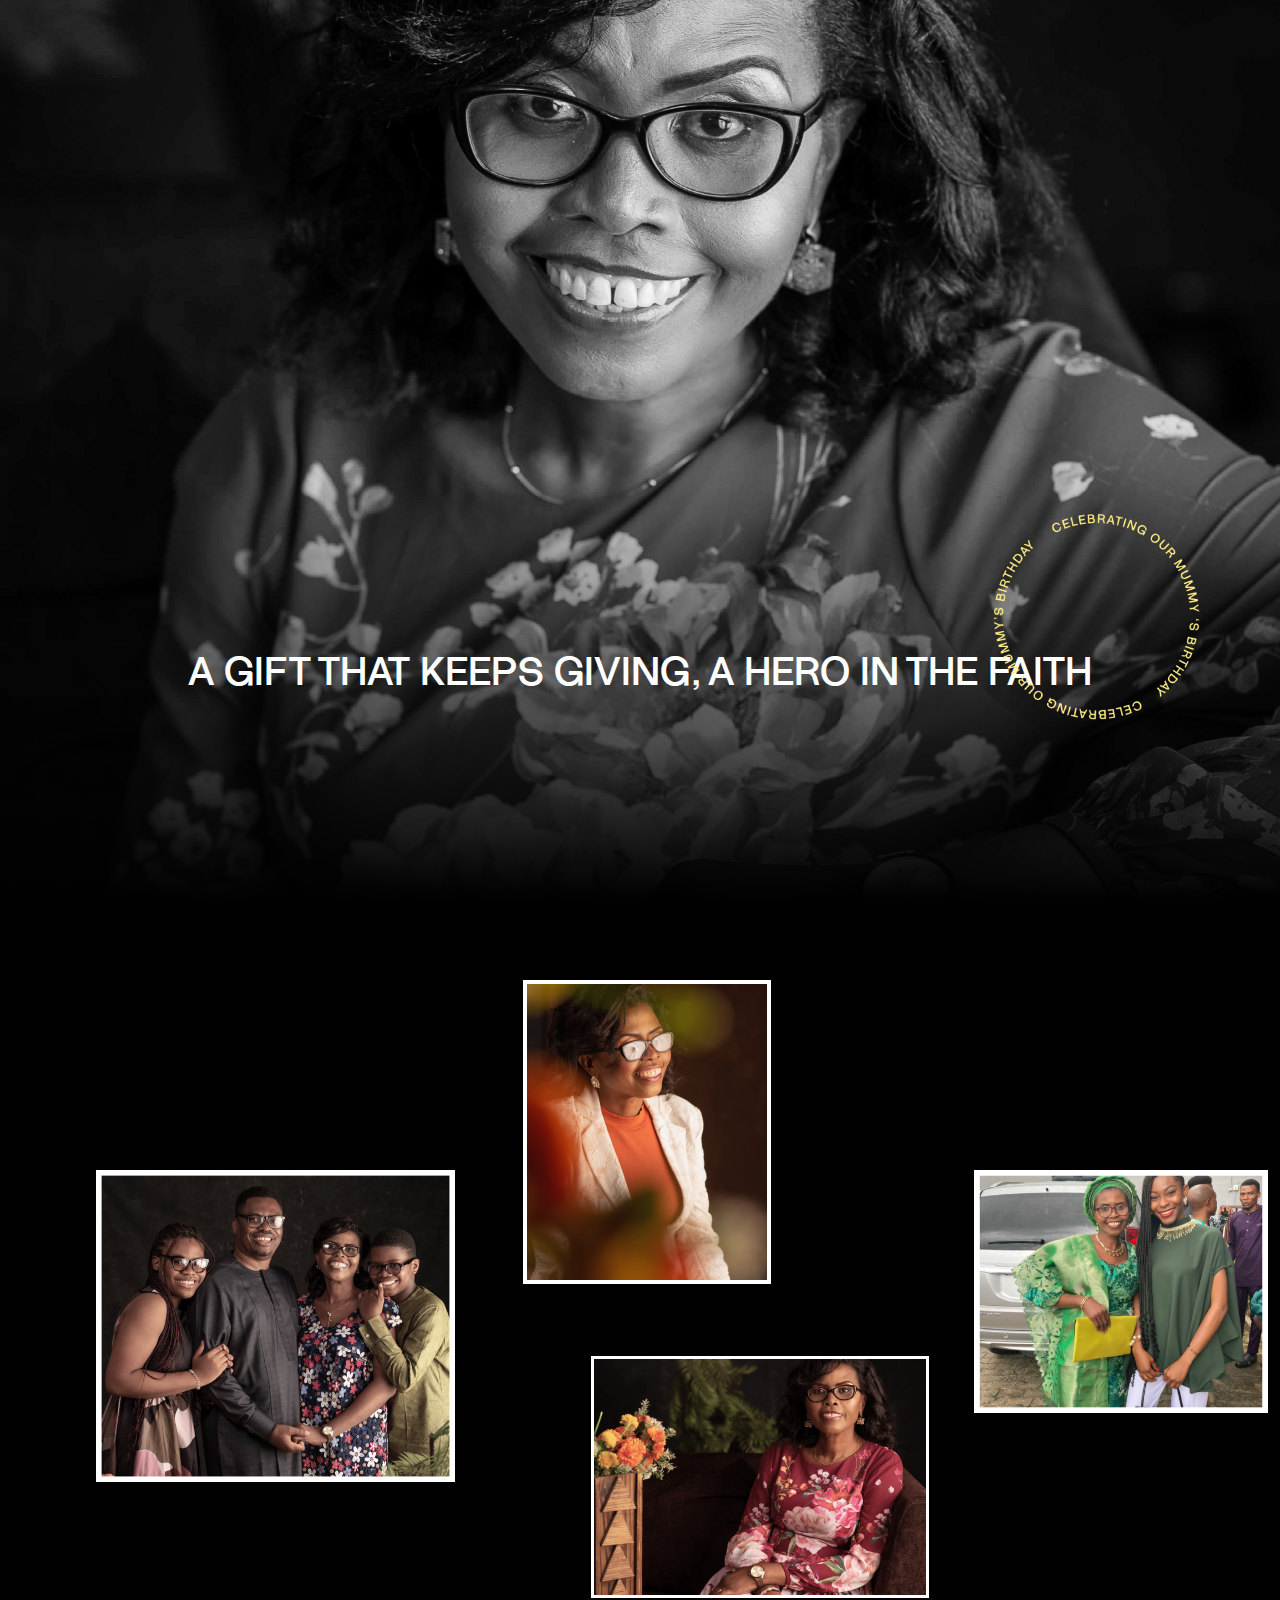
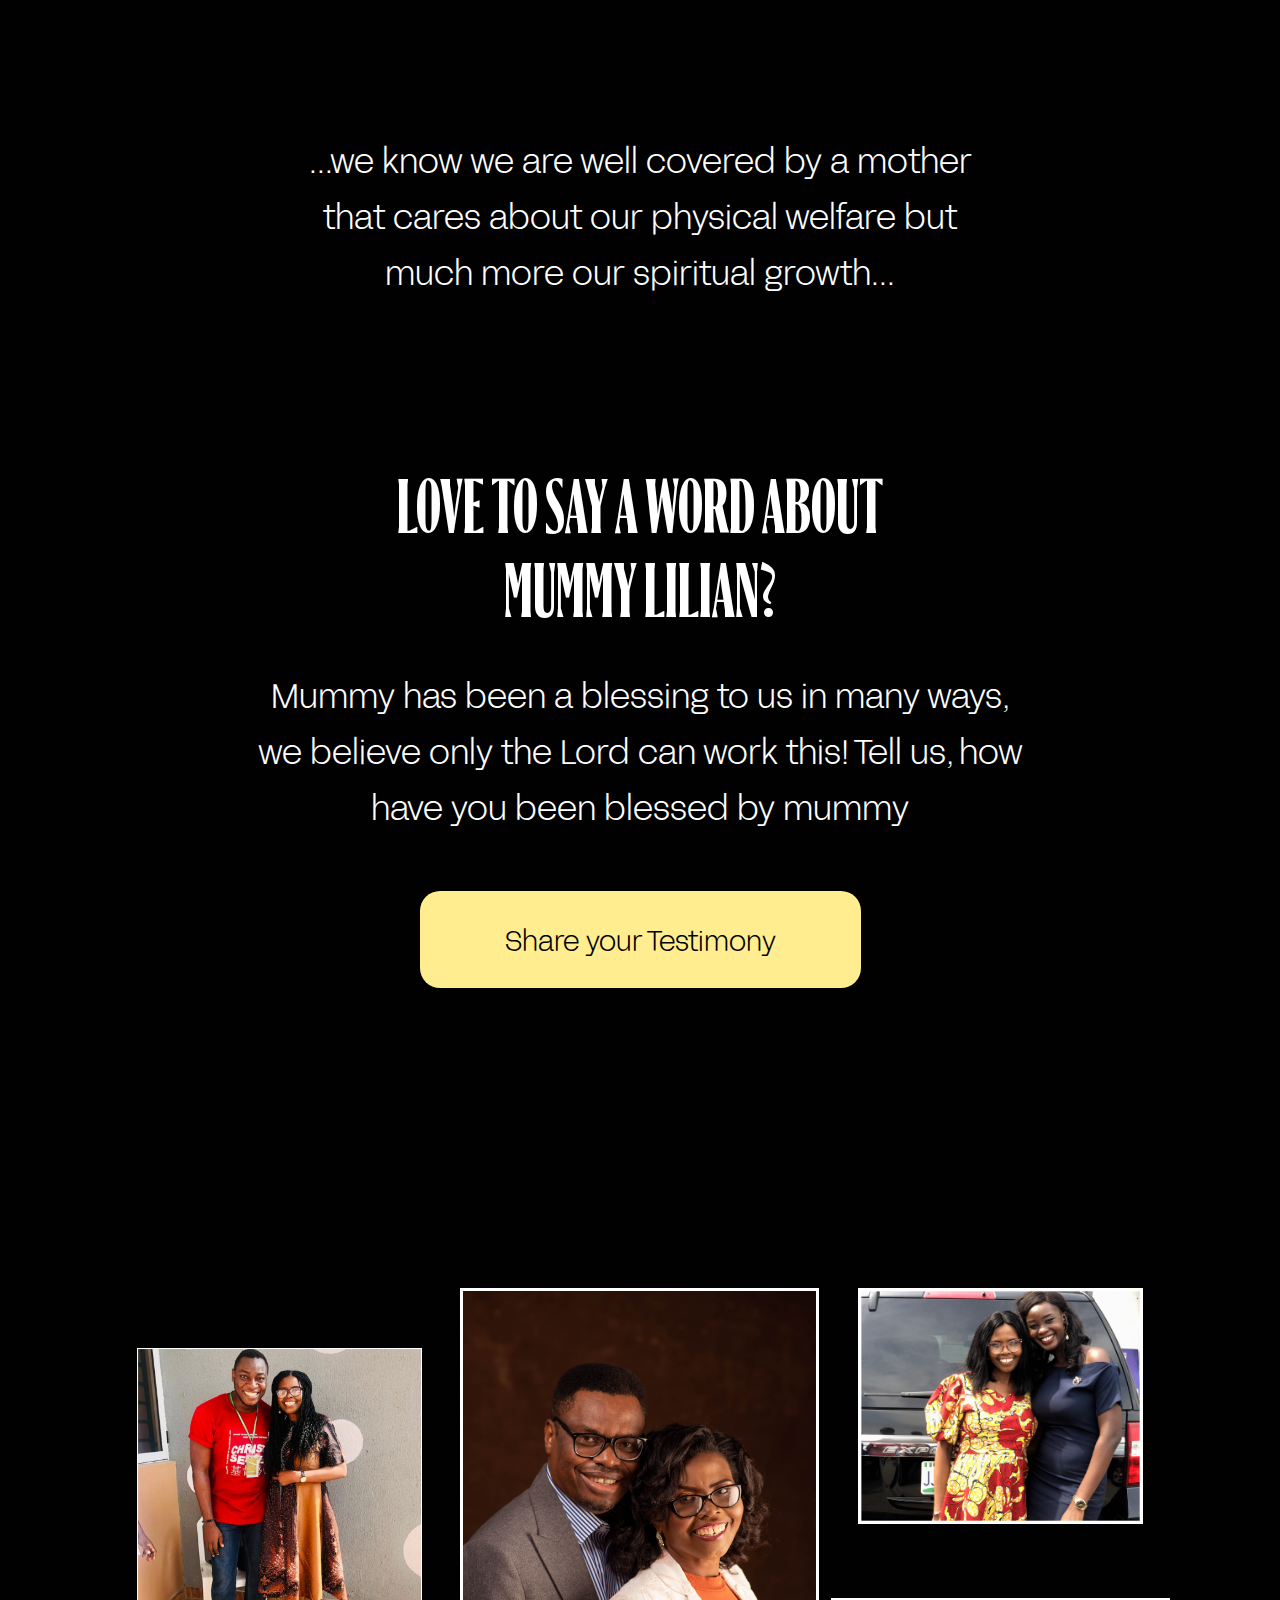
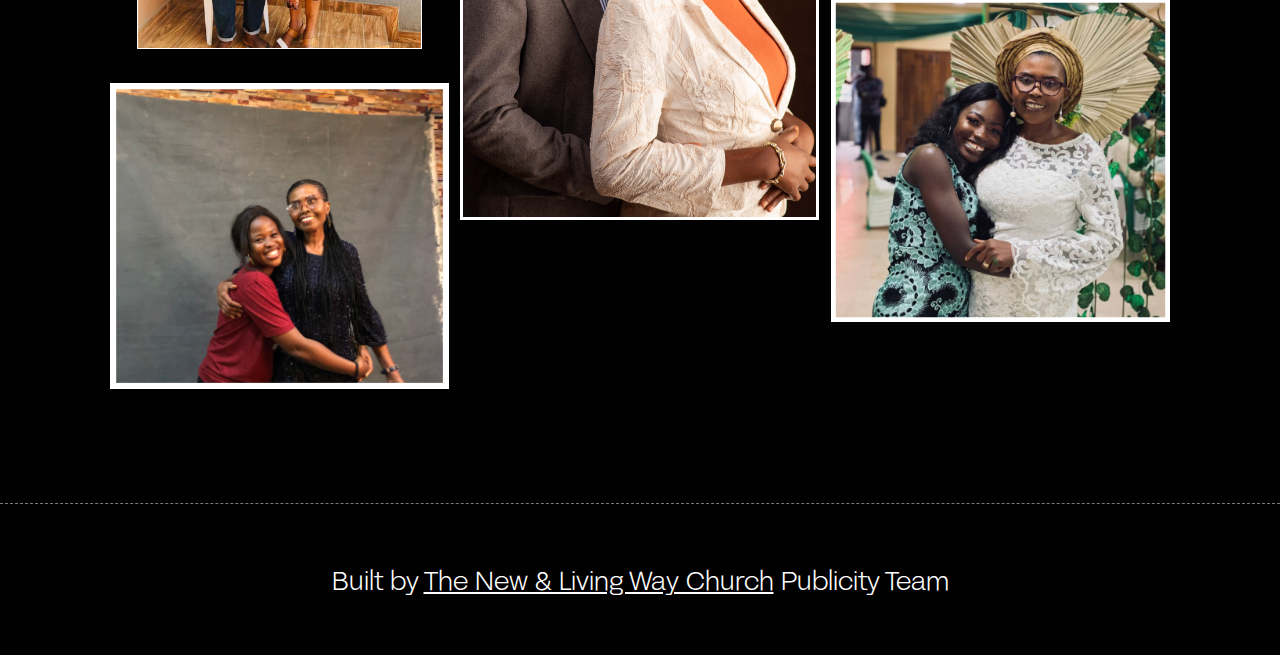
<file: index.html>
<!DOCTYPE html>
<html lang="en">

<head>
    <meta charset="UTF-8">
    <meta http-equiv="X-UA-Compatible" content="IE=edge">
    <meta name="viewport" content="width=device-width, initial-scale=1.0">
    <link rel="stylesheet" href="styles/styles.css">
    <script src="https://cdnjs.cloudflare.com/ajax/libs/gsap/3.9.1/gsap.min.js?v=1.0"></script>
    <script src="https://assets.codepen.io/16327/ScrollTrigger.min.js"></script>
    <title>Happy Birthday Mummy Lilian!</title>
</head>

<body>
    <header class="header">
        <img class="header-bg" src="assets/images/mummy-lilian.png" alt="">
        <img class="header-cel" src="assets/images/celebrate.png" alt="">
        <p>a gift that keeps giving, A hero in the faith</p>
        <h1> <span>M</span> <span>u</span> <span>m</span><span>m</span><span>y</span>
            <strong><em><span>L</span>
                    <span>i</span> <span>l</span> <span>i</span> <span>a</span> <span>n</span> </em></strong>
        </h1>
    </header>
    <section class="section">
        <div class="grid">
            <img class="grid-1" src="assets/images/grid-1.png" alt="">
            <div class="grid-2-wrap">
                <img class="grid-2" src="assets/images/grid-2.png" alt="">
                <img class="grid-3" src="assets/images/grid-4.png" alt="">
                <img class="grid-5" src="assets/images/grid-10.png" alt="">
            </div>
            <img class="grid-4" src="assets/images/grid-3.png" alt="">
            <img class="grid-6" src="assets/images/grid-11.png" alt="">

        </div>
        <p class="mother">...we know we are well covered by a mother
            that cares about our physical welfare but
            much more our spiritual growth...
            <svg width="253" height="40" viewBox="0 0 253 40" fill="none" xmlns="http://www.w3.org/2000/svg">
                <path d="M1 39C99.0225 -17.2445 153.978 -5.76482 252 39" stroke="#FFE606" stroke-linecap="round" />
            </svg>
            <span class="svg-cover"></span>
        </p>
        <div class="testimony">
            <h3>Love to say a word about
                Mummy Lilian? </h3>
            <p>
                Mummy has been a blessing to us in many
                ways, we believe only the Lord can work this!
                Tell us, how have you been blessed by mummy
            </p>
            <a href="dp-gen.html">Share your Testimony</a>
        </div>
        <div class="grid-two">
            <div class="grid-flex">
                <img src="assets/images/grid-6.png" alt="">
                <img src="assets/images/grid-9.png" alt="">
            </div>
            <img class="grid-mid" src="assets/images/grid-7.png" alt="">
            <div class="grid-flex">
                <img src="assets/images/grid-5.png" alt="">
                <img src="assets/images/grid-8.png" alt="">
            </div>

        </div>
        <p class="footer">Built by <a href="https://nlwc.church/">The New & Living Way Church</a> Publicity Team</p>
    </section>

    <script src="scripts/script.js"></script>
</body>

</html>
</file>
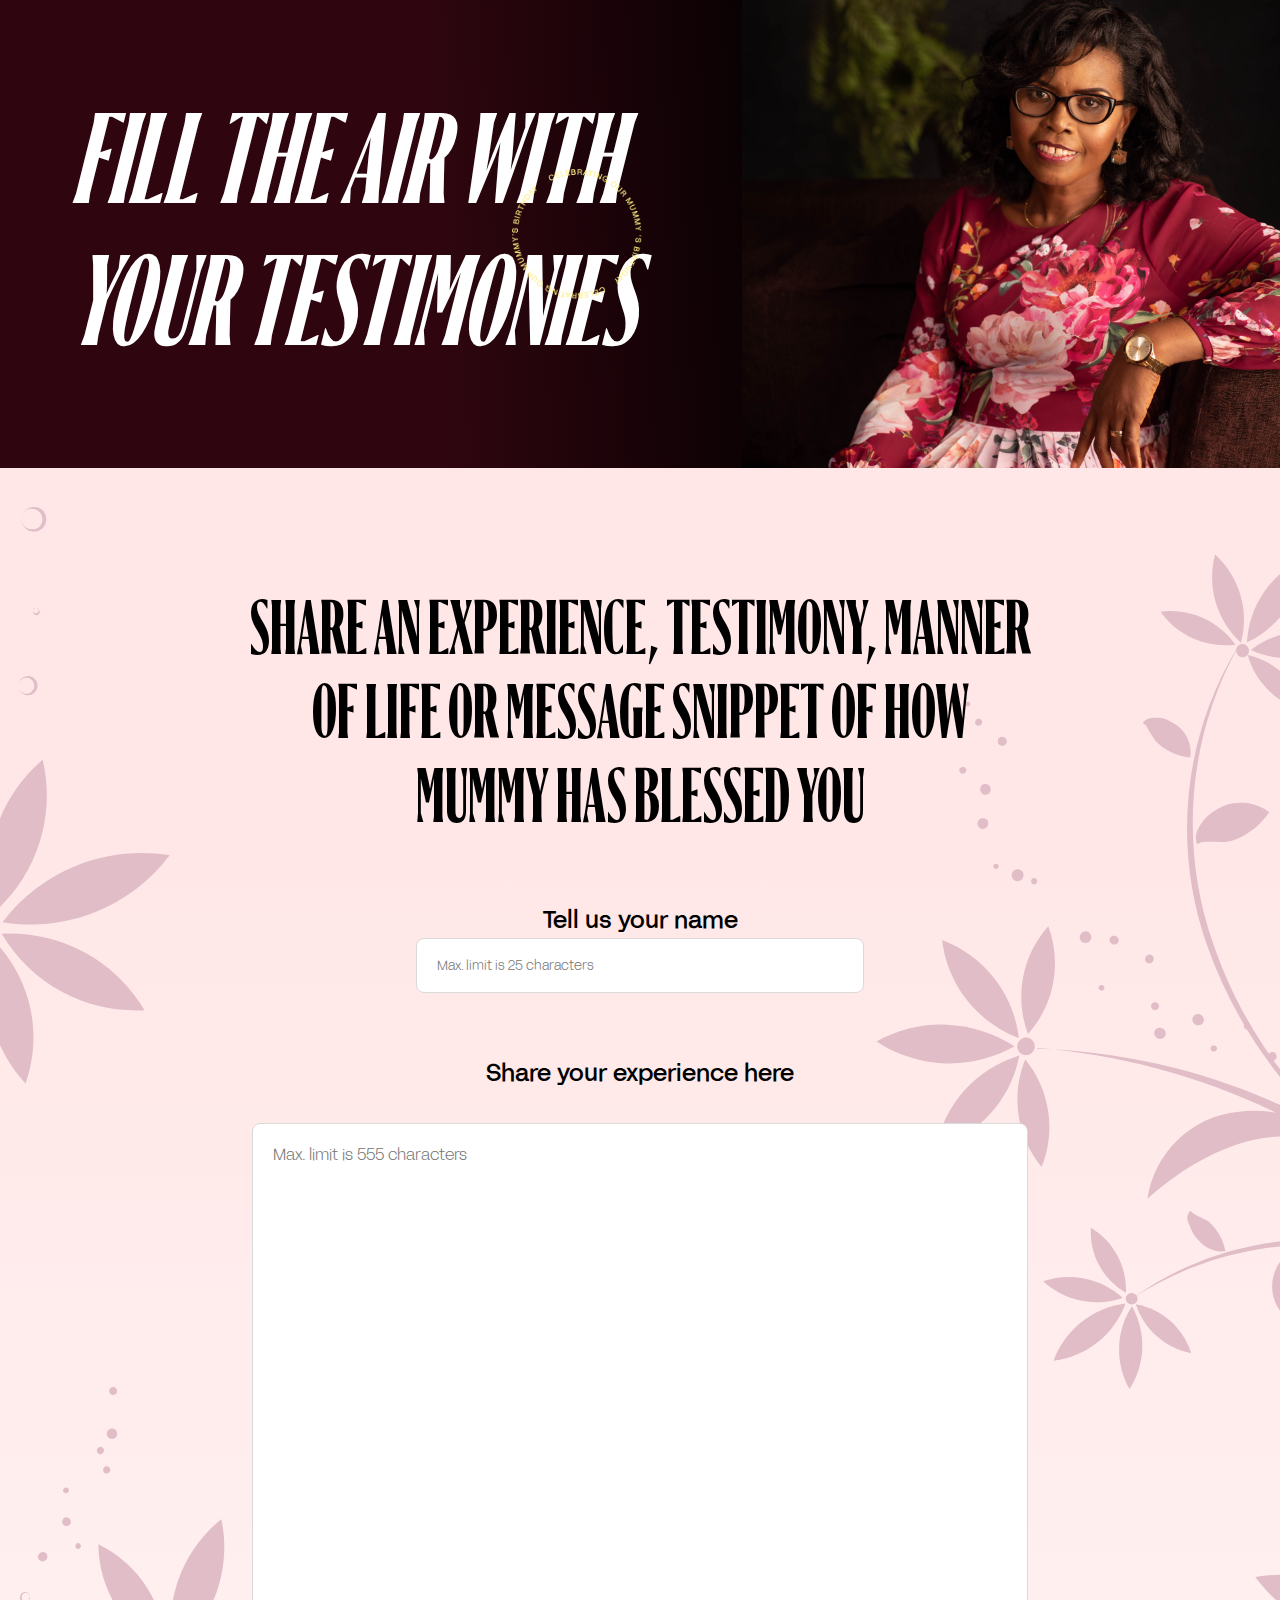
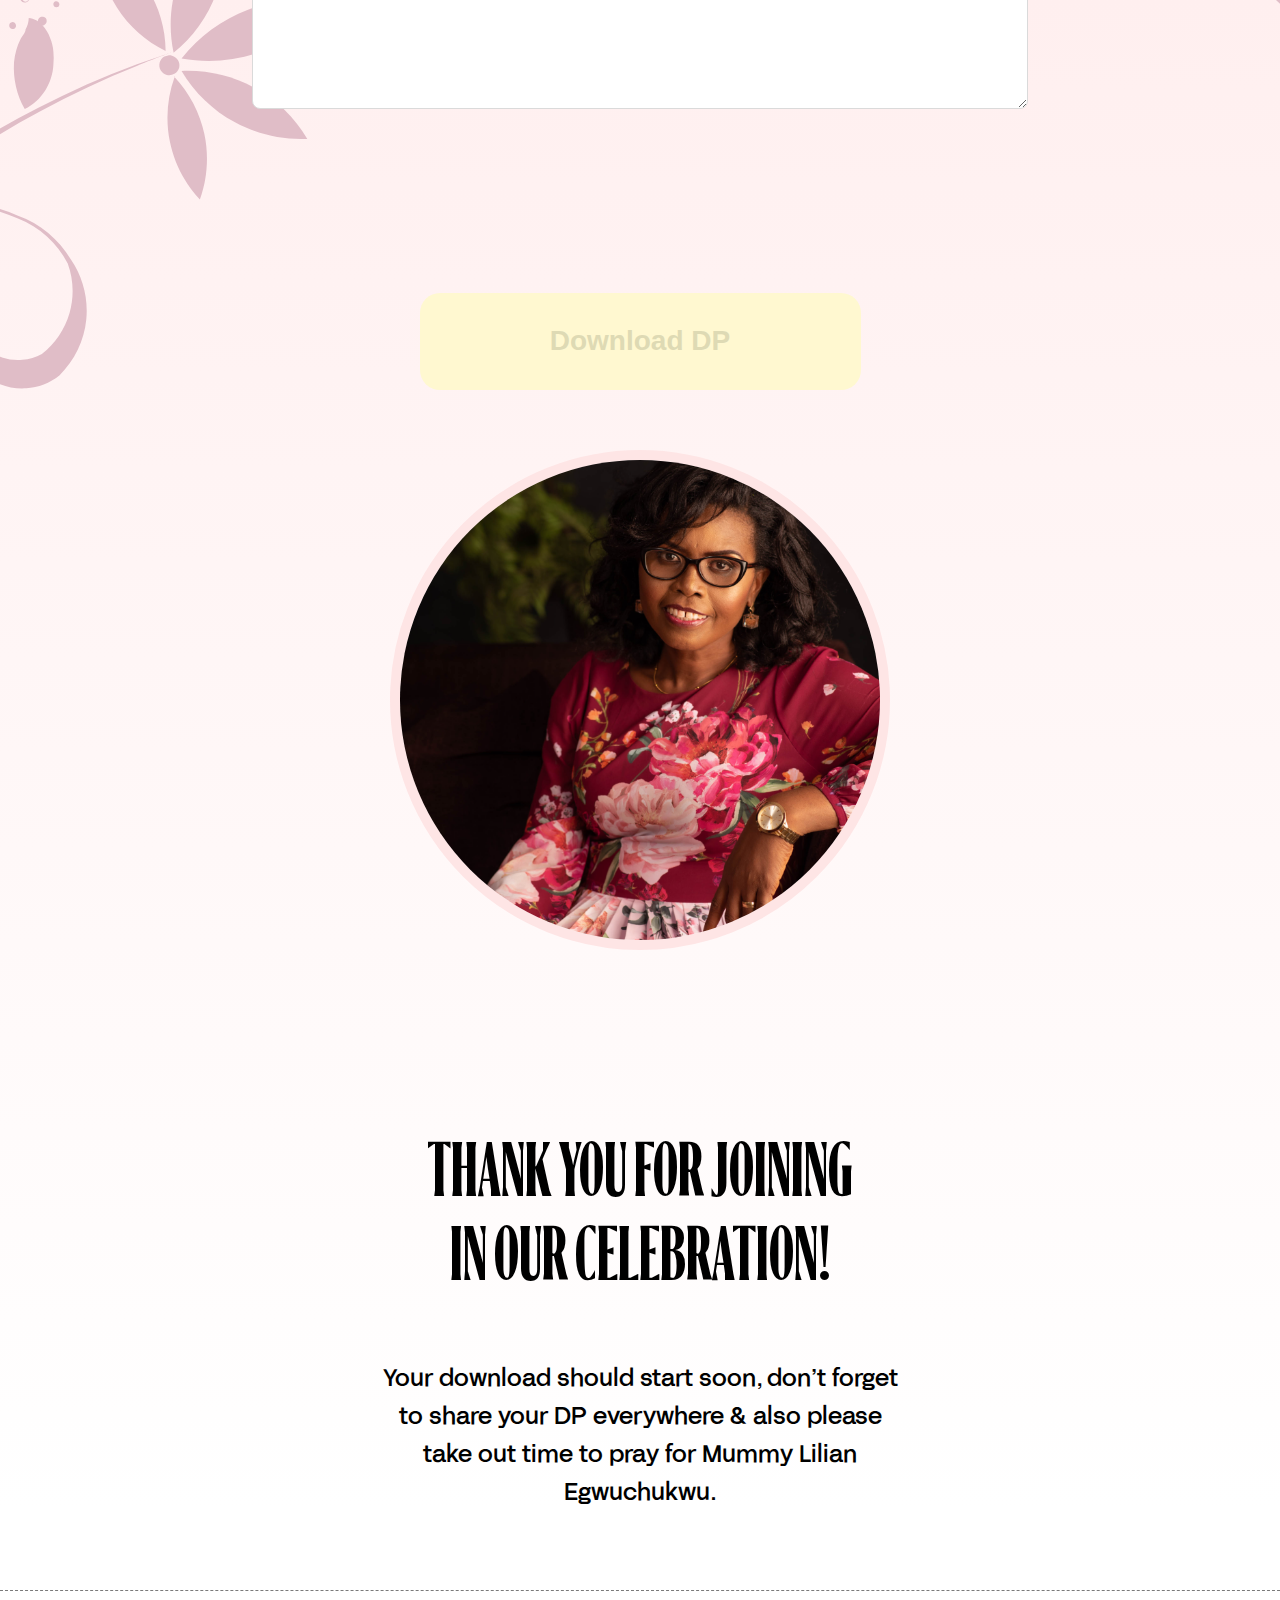
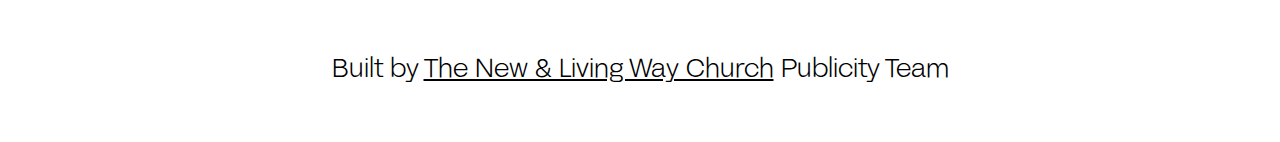
<file: dp-gen.html>
<!DOCTYPE html>
<html lang="en">

<head>
    <meta charset="UTF-8">
    <meta http-equiv="X-UA-Compatible" content="IE=edge">
    <meta name="viewport" content="width=device-width, initial-scale=1.0">
    <link rel="stylesheet" href="styles/styles.css">
    <link rel="stylesheet" href="styles/dp.css">
    <title>Happy Birthday Mummy Lilian!</title>
</head>

<body>
    <header class="dp-heading">
        <h1>Fill the air with <br>
            your Testimonies</h1>
        <img class="dp-heading-img" src="assets/images/mummy-testimony.png" alt="">
        <img class="dp-cel" src="assets/images/celebrate.png" alt="">
    </header>
    <div class="dp-gen">
        <img src="assets/images/lily.svg" alt="">
        <img src="assets/images/lily-right.svg" alt="">
        <div class="form">
            <h3>Share an experience, testimony,
                manner of life or message snippet
                of how mummy has blessed you</h3>
            <p>Tell us your name</p>
            <input id="name" type="text" maxlength="25" placeholder="Max. limit is 25 characters">
            <p>Share your experience here</p>
            <textarea item id="experience" name="text-frame" class="text-frame" maxlength="555" placeholder="Max. limit is 555 characters" id="text-frame"
                cols="30" rows="10"></textarea>
            <button id="dp-gen-btn" disabled href="dp-gen.html">Download DP</button>
        </div>
        <div class="success">
            <img src="assets/images/mummy-testimony.png" alt="">
            <h3>Thank you for joining <br>
                in our celebration!</h3>
            <p>Your download should start soon,
                don’t forget to share your DP everywhere
                & also please take out time to pray
                for Mummy Lilian Egwuchukwu.</p>
        </div>

    </div>
    <p class="footer dp-gen-footer">Built by <a href="https://nlwc.church/">The New & Living Way Church</a> Publicity
        Team
    </p>
    <script src="scripts/dp-gen.js"></script>
</body>
</file>
<file: styles/styles.css>
/*
* Prefixed by https://autoprefixer.github.io
* PostCSS: v8.3.6,
* Autoprefixer: v10.3.1
* Browsers: last 4 version
*/

*,
*::after,
*::before {
  padding: 0;
  margin: 0;
  -webkit-box-sizing: border-box;
  box-sizingå: border-box;
}
body {
  overflow-x: hidden;
}
@font-face {
  font-family: Ayer;
  src: url("../assets/fonts/Ayer-Regular.woff") format("woff");
  font-weight: normal;
  font-style: normal;
  font-display: swap;
}

@font-face {
  font-family: Ayer;
  src: url("../assets/fonts/Ayer-Bold.woff") format("woff");
  font-weight: 700;
  font-style: normal;
  font-display: swap;
}
/* @font-face {
  font-family: GalanoGrotesque;
  src: url("../assets/fonts/GalanoGrotesque-Medium.woff") format("woff");
  font-weight: 700;
  font-style: normal;
  font-display: swap;
}
@font-face {
  font-family: GalanoGrotesque;
  src: url("../assets/fonts/GalanoGrotesque-Medium.woff") format("woff");
  font-weight: 400;
  font-style: normal;
  font-display: swap;
} */

@font-face {
  font-family: AcidGrotesk;
  src: url("../assets/fonts/AcidGrotesk-Bold.woff") format("woff");
  font-weight: 700;
  font-style: normal;
  font-display: swap;
}
@font-face {
  font-family: AcidGrotesk;
  src: url("../assets/fonts/AcidGrotesk-Normal.woff") format("woff");
  font-weight: 400;
  font-style: normal;
  font-display: swap;
}

h1,
h2,
h3,
h4,
h5,
h6 {
  font-family: Ayer;
}
p,
textarea,
a,
input {
  font-family: AcidGrotesk;
}

.header {
  position: relative;
  width: 100vw;
  height: 100vh;
  display: -webkit-box;
  display: -ms-flexbox;
  display: flex;
  overflow: hidden;
  -webkit-box-pack: end;
  -ms-flex-pack: end;
  justify-content: flex-end;
  -webkit-box-orient: vertical;
  -webkit-box-direction: normal;
  -ms-flex-direction: column;
  flex-direction: column;
  -webkit-box-align: center;
  -ms-flex-align: center;
  align-items: center;
}
.header::after {
  content: "";
  position: absolute;
  height: 100%;
  width: 100%;
  top: 0;
  background: -webkit-gradient(
    linear,
    left top,
    left bottom,
    from(#010101),
    color-stop(50%, rgba(83, 79, 79, 0))
  );
  background: -o-linear-gradient(top, #010101 0%, rgba(83, 79, 79, 0) 50%);
  background: linear-gradient(180deg, #010101 0%, rgba(83, 79, 79, 0) 50%);
  -webkit-transform: rotate(-180deg);
  -ms-transform: rotate(-180deg);
  transform: rotate(-180deg);
}
.header-bg {
  position: absolute;
  top: 0;
  left: 0;
  width: 100%;
  height: 100%;
  -o-object-fit: cover;
  object-fit: cover;
}
@-webkit-keyframes rotate {
  0% {
    -webkit-transform: rotate(0deg);
    transform: rotate(0deg);
  }
  100% {
    -webkit-transform: rotate(360deg);
    transform: rotate(360deg);
  }
}
@keyframes rotate {
  0% {
    -webkit-transform: rotate(0deg);
    transform: rotate(0deg);
  }
  100% {
    -webkit-transform: rotate(360deg);
    transform: rotate(360deg);
  }
}
.header-cel {
  position: absolute;
  height: 206px;
  width: 206px;
  right: 80px;
  bottom: 180px;
  z-index: 9;
  -webkit-animation: rotate 8s ease-in infinite;
  animation: rotate 8s ease-in infinite;
}
@media screen and (max-width: 600px) {
  .header-cel {
    height: 95px;
    width: 95px;
    right: 30px;
    bottom: 190px;
  }
}
.header h1 {
  text-transform: uppercase;
  font-size: 400px;
  line-height: 375.59px;
  color: white;
  font-weight: 400;
  position: relative;
  visibility: hidden;
  z-index: 1;
}
.header h1 span {
  /* opacity: 1; */
  display: inline-block;
  -webkit-transition: all 0.2s;
  -o-transition: all 0.2s;
  transition: all 0.2s;
}
.header h1 span:first-child {
  /* transform: skewY(9deg); */
}
@media screen and (max-width: 1700px) {
  .header h1 {
    font-size: 340px;
    line-height: 305.59px;
  }
}
@media screen and (max-width: 1440px) {
  .header h1 {
    font-size: 300px;
    line-height: 275.59px;
  }
}
@media screen and (max-width: 1300px) {
  .header h1 {
    font-size: 200px;
    line-height: 205.59px;
  }
}
@media screen and (max-width: 900px) {
  .header h1 {
    font-size: 160px;
    line-height: 15.59px;
    margin-bottom: 50px;
  }
}
@media screen and (max-width: 600px) {
  .header h1 {
    font-size: 120px;
    line-height: 108px;
    margin-bottom: 100px;
  }
  .header h1 strong {
    display: block;
    margin-left: -18px;
  }
}
.header p {
  position: relative;
  color: white;
  font-size: 50px;
  line-height: 60px;
  font-weight: 700;
  text-transform: uppercase;
  z-index: 1;
}
@media screen and (max-width: 1440px) {
  .header p {
    font-size: 40px;
    line-height: 50px;
  }
}
@media screen and (max-width: 1200px) {
  .header p {
    font-size: 30px;
    line-height: 50px;
  }
}
@media screen and (max-width: 600px) {
  .header p {
    font-size: 18px;
    line-height: 26px;
    text-align: center;
    /* padding: 0 80px; */
    max-width: 240px;
    margin-bottom: 10px;
  }
}
.section {
  background-color: #010101;
}

@-webkit-keyframes bounce-1 {
  0% {
    -webkit-transform: translate3d(0px, 20px, 40px);
    transform: translate3d(0px, 20px, 40px);
  }
  50% {
    -webkit-transform: translate3d(00px, 0px, 0px);
    transform: translate3d(00px, 0px, 0px);
  }
  100% {
    -webkit-transform: translate3d(0px, 20px, 40px);
    transform: translate3d(0px, 20px, 40px);
  }
}

@keyframes bounce-1 {
  0% {
    -webkit-transform: translate3d(0px, 20px, 40px);
    transform: translate3d(0px, 20px, 40px);
  }
  50% {
    -webkit-transform: translate3d(00px, 0px, 0px);
    transform: translate3d(00px, 0px, 0px);
  }
  100% {
    -webkit-transform: translate3d(0px, 20px, 40px);
    transform: translate3d(0px, 20px, 40px);
  }
}
@-webkit-keyframes bounce-3 {
  0% {
    -webkit-transform: translate3d(0px, 30px, 0px);
    transform: translate3d(0px, 30px, 0px);
  }
  50% {
    -webkit-transform: translate3d(0px, 40px, 40px);
    transform: translate3d(0px, 40px, 40px);
  }
  100% {
    -webkit-transform: translate3d(0px, 30px, 0px);
    transform: translate3d(0px, 30px, 0px);
  }
}
@keyframes bounce-3 {
  0% {
    -webkit-transform: translate3d(0px, 30px, 0px);
    transform: translate3d(0px, 30px, 0px);
  }
  50% {
    -webkit-transform: translate3d(0px, 40px, 40px);
    transform: translate3d(0px, 40px, 40px);
  }
  100% {
    -webkit-transform: translate3d(0px, 30px, 0px);
    transform: translate3d(0px, 30px, 0px);
  }
}
@-webkit-keyframes bounce-2 {
  0% {
    -webkit-transform: translate3d(40px, 10px, 0px);
    transform: translate3d(40px, 10px, 0px);
  }
  50% {
    -webkit-transform: translate3d(20px, 40px, 0px);
    transform: translate3d(20px, 40px, 0px);
  }
  100% {
    -webkit-transform: translate3d(40px, 10px, 0px);
    transform: translate3d(40px, 10px, 0px);
  }
}
@keyframes bounce-2 {
  0% {
    -webkit-transform: translate3d(40px, 10px, 0px);
    transform: translate3d(40px, 10px, 0px);
  }
  50% {
    -webkit-transform: translate3d(20px, 40px, 0px);
    transform: translate3d(20px, 40px, 0px);
  }
  100% {
    -webkit-transform: translate3d(40px, 10px, 0px);
    transform: translate3d(40px, 10px, 0px);
  }
}
.grid {
  position: relative;
  padding: 80px 96px 130px;
  overflow-x: hidden;
  display: -webkit-box;
  display: -ms-flexbox;
  display: flex;
}
.grid-1 {
  min-width: 33%;
  height: -webkit-fit-content;
  height: -moz-fit-content;
  height: fit-content;
  margin-right: 68px;
  margin-top: 190px;
  -webkit-animation: bounce-1 2s ease-in infinite;
  animation: bounce-1 2s ease-in infinite;
}
.grid-2 {
  -webkit-animation: bounce-3 2s ease-in infinite;
  animation: bounce-3 2s ease-in infinite;
}
.grid-3 {
  margin: 68px 45px 0 68px;
  -webkit-animation: bounce-3 2s ease-in infinite;
  animation: bounce-3 2s ease-in infinite;
}
.grid-4 {
  height: -webkit-fit-content;
  height: -moz-fit-content;
  height: fit-content;
  margin-top: 190px;
  min-width: 27%;
  -webkit-animation: bounce-1 2s ease-in infinite;
  animation: bounce-1 2s ease-in infinite;
}
.grid-5 {
  display: none;
}
.grid-6 {
  display: none;
}
@media screen and (max-width: 1200px) {
  .grid-1 {
    margin-right: 30px;
  }
  .grid-3 {
    margin: 68px 25px 0 30px;
  }
}
@media screen and (max-width: 1000px) {
  .grid {
    padding: 80px 36px 130px;
    /* padding-top: 0;
    padding-bottom: 0; */
    -webkit-box-pack: center;
    -ms-flex-pack: center;
    justify-content: center;
  }
  .grid-2 {
    width: 90%;
  }
  .grid-3 {
    margin: 68px 15px 0 15px;
    width: 90%;
  }
}
@media screen and (max-width: 900px) {
  .grid-4 {
    min-height: 144px;
    -o-object-fit: cover;
    object-fit: cover;
  }
}
@media screen and (max-width: 600px) {
  .grid {
    padding: 80px 16px 80px;
  }
  .grid-2-wrap {
    min-width: 33%;
  }
  .grid-1 {
    margin-right: 10px;
    margin-top: 40px;
  }
  .grid-2 {
    min-height: 144px;
    -o-object-fit: cover;
    object-fit: cover;
    margin-top: 0;
  }
  .grid-3 {
    display: none;
    margin: 30px 5px 0 5px;
    /* height: 163px;
    object-fit: cover; */
  }
  .grid-4 {
    margin-top: 0;
  }
  .grid-5 {
    display: block;
    margin: 50px 0px 0 -60px;
    -webkit-animation: bounce-1 2s ease-in infinite;
    animation: bounce-1 2s ease-in infinite;
  }
  .grid-6 {
    display: block;
    position: absolute;
    bottom: 80px;
    left: 220px;
    animation: bounce-3 2s ease-in infinite;
  }
}
.mother {
  font-size: 34px;
  line-height: 56px;
  color: white;
  max-width: 710px;
  text-align: center;
  margin: 0 auto 94px;
  display: -webkit-box;
  display: -ms-flexbox;
  display: flex;
  -webkit-box-orient: vertical;
  -webkit-box-direction: normal;
  -ms-flex-direction: column;
  flex-direction: column;
  -webkit-box-align: center;
  -ms-flex-align: center;
  align-items: center;
  position: relative;
}
.mother svg {
  margin-top: 33px;
}
.svg-cover {
  position: absolute;
  bottom: 0;
  width: 100%;
  height: 42px;
  background: #010101;
  display: block;
  right: 0;
  /* display: none; */
}
@media screen and (max-width: 1200px) {
  .mother {
    font-size: 28px;
    line-height: 48px;
    padding: 0 40px;
  }
}
@media screen and (max-width: 600px) {
  .mother {
    font-size: 16px;
    line-height: 27px;
    padding: 0 40px;
    margin-bottom: 0px;
  }
  .mother svg {
    margin-top: 12px;
    width: 138px;
  }
}
.grid-two {
  position: relative;
  padding: 500px 0;
  display: -webkit-box;
  display: -ms-flexbox;
  display: flex;
  padding: 0 100px;
  -ms-flex-pack: distribute;
  justify-content: space-around;
  overflow: hidden;
}
@media screen and (max-width: 600px) {
  .grid-two {
    padding: 0 20px;
  }
}
.grid-two img:nth-child(1) {
  width: 80%;
  -webkit-animation: bounce-1 2s ease-in infinite;
  animation: bounce-1 2s ease-in infinite;
}
.grid-flex img:nth-child(2) {
  width: 95%;
  -webkit-animation: bounce-3 2s ease-in infinite;
  animation: bounce-3 2s ease-in infinite;
}
.grid-mid {
  min-width: 24%;
  height: -webkit-fit-content;
  height: -moz-fit-content;
  height: fit-content;
  -webkit-animation: bounce-3 2s ease-in infinite;
  animation: bounce-3 2s ease-in infinite;
}

.grid-two img:nth-child(3) {
  width: 24%;
  -webkit-animation: bounce-1 2s ease-in infinite;
  animation: bounce-1 2s ease-in infinite;
}
.grid-two img:nth-child(4) {
  /* position: absolute;
  right: 40px;
  transform: translateX(-50%);
  top: 200px; */
  width: 22.5%;
  -webkit-animation: bounce-2 2s ease-in infinite;
  animation: bounce-2 2s ease-in infinite;
}

.testimony {
  padding-bottom: 300px;
}
.testimony h3 {
  font-size: 72px;
  line-height: 84px;
  font-weight: 700;
  color: white;
  max-width: 560px;
  text-align: center;
  margin: 0 auto;
  text-transform: uppercase;
  margin-bottom: 32px;
}
.testimony p {
  color: white;
  max-width: 780px;
  text-align: center;
  margin: 0 auto;
  font-size: 34px;
  line-height: 56px;
}
.testimony a {
  background-color: #ffed8f;
  width: 441px;
  height: 97px;
  display: -webkit-box;
  display: -ms-flexbox;
  display: flex;
  margin: 0 auto;
  margin-top: 56px;
  border-radius: 20px;
  font-size: 28px;
  /* font-weight: 700; */
  -webkit-box-pack: center;
  -ms-flex-pack: center;
  justify-content: center;
  -webkit-box-align: center;
  -ms-flex-align: center;
  align-items: center;
  color: black;
  text-decoration: none;
}
@media screen and (max-width: 900px) {
  .testimony p {
    font-size: 28px;
    line-height: 48px;
    padding: 20px;
  }
}
@media screen and (max-width: 600px) {
  .testimony {
    padding: 56px 20px 100px;
  }
  .testimony h3 {
    font-size: 40px;
    line-height: 46px;
    max-width: 240px;
    margin-bottom: 24px;
  }
  .testimony p {
    font-size: 16px;
    line-height: 27px;
    padding: 0;
  }

  .testimony a {
    width: 80%;
    font-size: 15px;
    line-height: 18px;
    height: 50px;
    border-radius: 8px;
    margin-top: 33px;
  }
}

.grid-flex {
  display: -webkit-box;
  display: -ms-flexbox;
  display: flex;
  -webkit-box-orient: vertical;
  -webkit-box-direction: normal;
  -ms-flex-direction: column;
  flex-direction: column;
  min-width: 30%;
  max-width: 33%;
  -webkit-box-align: center;
  -ms-flex-align: center;
  align-items: center;
}
.grid-flex:first-child {
  margin-top: 60px;
}
.grid-flex:first-child img {
  margin-bottom: 34px;
}
.grid-flex:last-child img {
  margin-bottom: 74px;
}
.footer {
  font-size: 26px;
  text-align: center;
  padding: 60px 20px;
  color: white;
  border-top: 1px dashed #7a7a7a;
  margin-top: 80px;
}
.footer a {
  color: white;
}
@media screen and (max-width: 600px) {
  .footer {
    font-size: 12px;
    padding: 60px 20px;
  }
}
</file>
<file: styles/dp.css>
/*
* Prefixed by https://autoprefixer.github.io
* PostCSS: v8.3.6,
* Autoprefixer: v10.3.1
* Browsers: last 4 version
*/

.dp-heading {
  display: -webkit-box;
  display: -ms-flexbox;
  display: flex;
  /* align-items: center; */
  color: white;
  position: relative;
}
.dp-heading h1 {
  font-weight: 700;
  font-size: 200px;
  line-height: 238px;
  font-style: italic;
  text-transform: uppercase;
  padding-left: 70px;
  display: -webkit-box;
  display: -ms-flexbox;
  display: flex;
  -webkit-box-align: center;
  -ms-flex-align: center;
  align-items: center;
  background: -o-linear-gradient(
    3.38deg,
    #2f060f 58.48%,
    rgba(9, 9, 9, 0) 111.51%
  );
  background: linear-gradient(
    86.62deg,
    #2f060f 58.48%,
    rgba(9, 9, 9, 0) 111.51%
  );
  background-color: #000;
  -webkit-box-flex: 1;
  -ms-flex-positive: 1;
  flex-grow: 1;
}
.dp-heading-img {
  min-width: 42%;
  max-width: 42%;
  min-height: 100%;
  -o-object-fit: cover;
  object-fit: cover;
}
@-webkit-keyframes rotate {
  0% {
    -webkit-transform: translateY(-50%) rotate(0deg);
    transform: translateY(-50%) rotate(0deg);
  }
  100% {
    -webkit-transform: translateY(-50%) rotate(360deg);
    transform: translateY(-50%) rotate(360deg);
  }
}
@keyframes rotate {
  0% {
    -webkit-transform: translateY(-50%) rotate(0deg);
    transform: translateY(-50%) rotate(0deg);
  }
  100% {
    -webkit-transform: translateY(-50%) rotate(360deg);
    transform: translateY(-50%) rotate(360deg);
  }
}

.dp-cel {
  position: absolute;
  height: 130px;
  width: 130px;
  left: 40%;
  top: 50%;
  -webkit-transform: translateY(-50%);
  -ms-transform: translateY(-50%);
  transform: translateY(-50%);
  -webkit-animation: rotate 8s ease-in infinite;
  animation: rotate 8s ease-in infinite;
}
@media screen and (max-width: 1700px) {
  .dp-heading h1 {
    font-size: 120px;
    line-height: 142px;
    /* max-width: 620px; */
  }
}
@media screen and (max-width: 1200px) {
  .dp-heading h1 {
    font-size: 80px;
    line-height: 102px;
  }
}
@media screen and (max-width: 900px) {
  .dp-heading h1 {
    font-size: 56px;
    line-height: 64px;
    padding-left: 40px;
  }
  .dp-cel {
    height: 80px;
    width: 80px;
    left: 30%;
  }
}
@media screen and (max-width: 600px) {
  .dp-heading h1 {
    font-size: 30px;
    line-height: 36px;
    padding-left: 20px;
  }
  .dp-cel {
    height: 48px;
    width: 48px;
    left: 143px;
  }
}
.dp-gen {
  position: relative;
  width: 100vw;
  display: -webkit-box;
  display: -ms-flexbox;
  display: flex;
  /* justify-content: center; */
  -webkit-box-align: center;
  -ms-flex-align: center;
  align-items: center;
  -webkit-box-orient: vertical;
  -webkit-box-direction: normal;
  -ms-flex-direction: column;
  flex-direction: column;
  background: -webkit-gradient(
    linear,
    left top,
    left bottom,
    color-stop(14.13%, #ffe7e7),
    to(rgba(248, 239, 222, 0))
  );
  background: -o-linear-gradient(
    top,
    #ffe7e7 14.13%,
    rgba(248, 239, 222, 0) 100%
  );
  background: linear-gradient(
    180deg,
    #ffe7e7 14.13%,
    rgba(248, 239, 222, 0) 100%
  );
  min-height: 1000px;
}
.dp-gen img {
  position: absolute;
  top: 0;
  right: 0;
}
@media screen and (max-width: 1200px) {
  .dp-gen img {
    width: 20%;
  }
}
.dp-gen img:first-child {
  left: 0;
}
.dp-gen h3 {
  font-size: 72px;
  line-height: 84px;
  max-width: 789px;
  text-align: center;
  margin-top: 120px;
  z-index: 9;
  text-transform: uppercase;
}
.dp-gen p {
  font-size: 24px;
  line-height: 38px;
  font-weight: 700;
  max-width: 521px;
  text-align: center;
  margin-top: 60px;
  z-index: 9;
}
@media screen and (max-width: 900px) {
  .dp-gen h3 {
    font-size: 52px;
    line-height: 64px;
  }
}
@media screen and (max-width: 600px) {
  .dp-gen h3 {
    font-size: 28px;
    line-height: 34px;
    padding: 0 20px;
    margin-top: 40px;
    max-width: 289px;
    padding: 0;
  }
  .dp-gen p {
    margin-top: 56px;
    font-size: 18px;
    line-height: 28px;
  }
}

.text-frame {
  width: 776px;
  height: 586px;
  background: #ffffff;
  border: 1px solid #dadada;
  border-radius: 8px;
  margin: 32px 0 128px;
  padding: 20px;
  font-size: 16px;
  z-index: 9;
}
@media screen and (max-width: 1200px) {
  .text-frame {
    width: 576px;
    height: 486px;
  }
}
@media screen and (max-width: 600px) {
  .text-frame {
    width: 90%;
    height: 586px;
    margin: 20px 0 68px;
    font-size: 15px;
  }
}
.dp-gen input {
  width: 448px;
  height: 55px;
  border: 1px solid #dadada;
  border-radius: 8px;
  padding: 0 20px;
  z-index: 9;
}
.dp-gen button {
  background-color: #ffed8f;
  width: 441px;
  height: 97px;
  display: -webkit-box;
  display: -ms-flexbox;
  display: flex;
  margin: 0 auto;
  margin-top: 56px;
  border-radius: 20px;
  font-size: 28px;
  font-weight: 700;
  -webkit-box-pack: center;
  -ms-flex-pack: center;
  justify-content: center;
  -webkit-box-align: center;
  -ms-flex-align: center;
  align-items: center;
  color: black;
  text-decoration: none;
  border: none;
  cursor: pointer;
  z-index: 9;
}
.dp-gen button:disabled {
  background-color: #fff8d0;
  color: #dedab4;
}
@media screen and (max-width: 600px) {
  .dp-gen input {
    width: 90%;
    height: 50px;
    margin-top: 20px;
    font-size: 15px;
  }
  .dp-gen button {
    width: 90%;
    font-size: 15px;
    line-height: 18px;
    height: 50px;
    margin-top: 20px;
    border-radius: 8px;
    font-weight: 400;
  }
}
.dp-gen-footer {
  color: black;
}
.dp-gen-footer a {
  color: black;
}
.form {
  display: -webkit-box;
  display: -ms-flexbox;
  display: flex;
  -webkit-box-orient: vertical;
  -webkit-box-direction: normal;
  -ms-flex-direction: column;
  flex-direction: column;
  -webkit-box-align: center;
  -ms-flex-align: center;
  align-items: center;
}
@media screen and (max-width: 600px) {
  .form {
    width: 100%;
  }
}
.success {
  display: -webkit-box;
  display: -ms-flexbox;
  display: flex;
  -webkit-box-orient: vertical;
  -webkit-box-direction: normal;
  -ms-flex-direction: column;
  flex-direction: column;
  -webkit-box-align: center;
  -ms-flex-align: center;
  align-items: center;
  -webkit-box-pack: center;
  -ms-flex-pack: center;
  justify-content: center;
  padding: 0 20px;
  /* display: none; */
}
.success img {
  position: relative;
  height: 500px;
  width: 500px;
  border-radius: 50%;
  margin: 60px 0;
  -o-object-fit: cover;
  object-fit: cover;
  border: 10px solid #FEE5E5;
}
.success h3 {
  font-size: 72px;
  line-height: 84px;
  max-width: 500px;
  text-transform: uppercase;
}
@media screen and (max-width: 600px) {
  .success img {
    height: 205px;
    width: 205px;
    margin-bottom: 0;
  }
  .success h3 {
    font-size: 28px;
    line-height: 34px;
    margin-top: 36px;
  }
  .success p {
    font-weight: 400;
    margin-top: 40px;
  }
}
</file>
